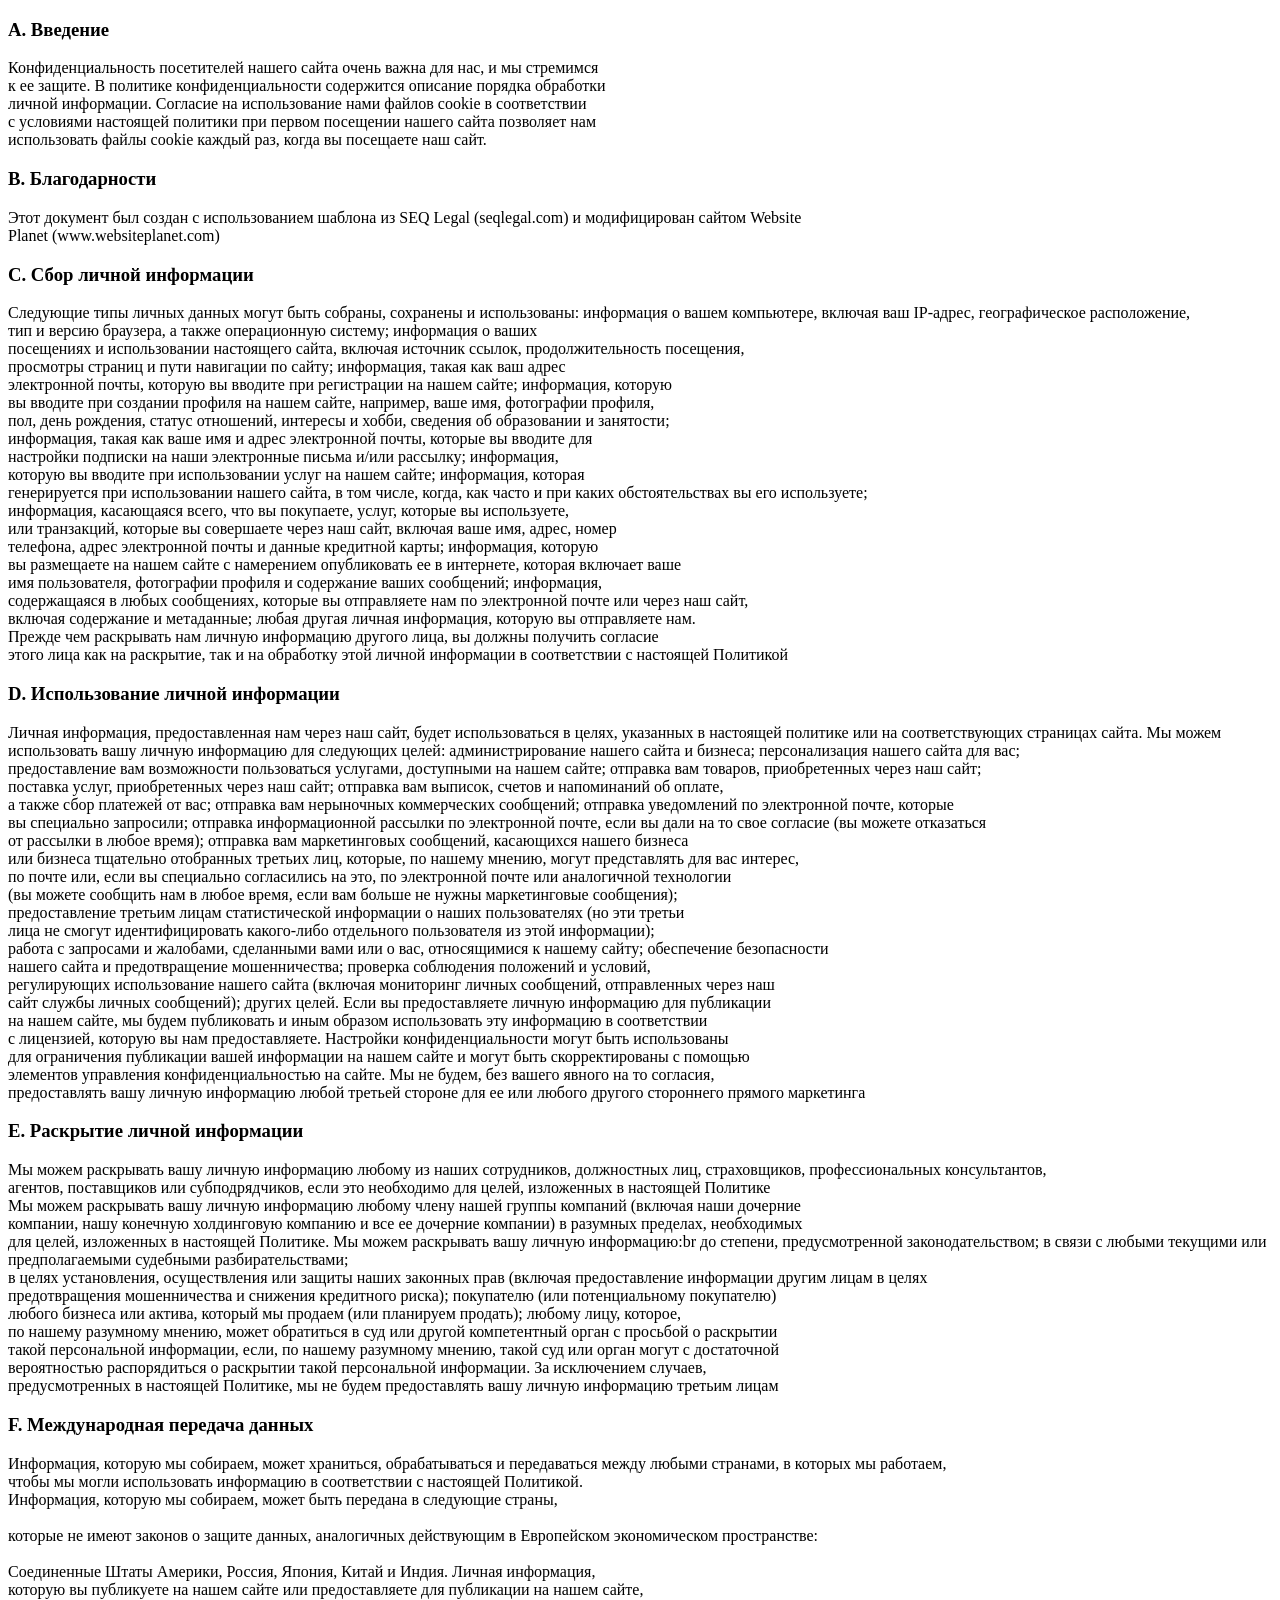
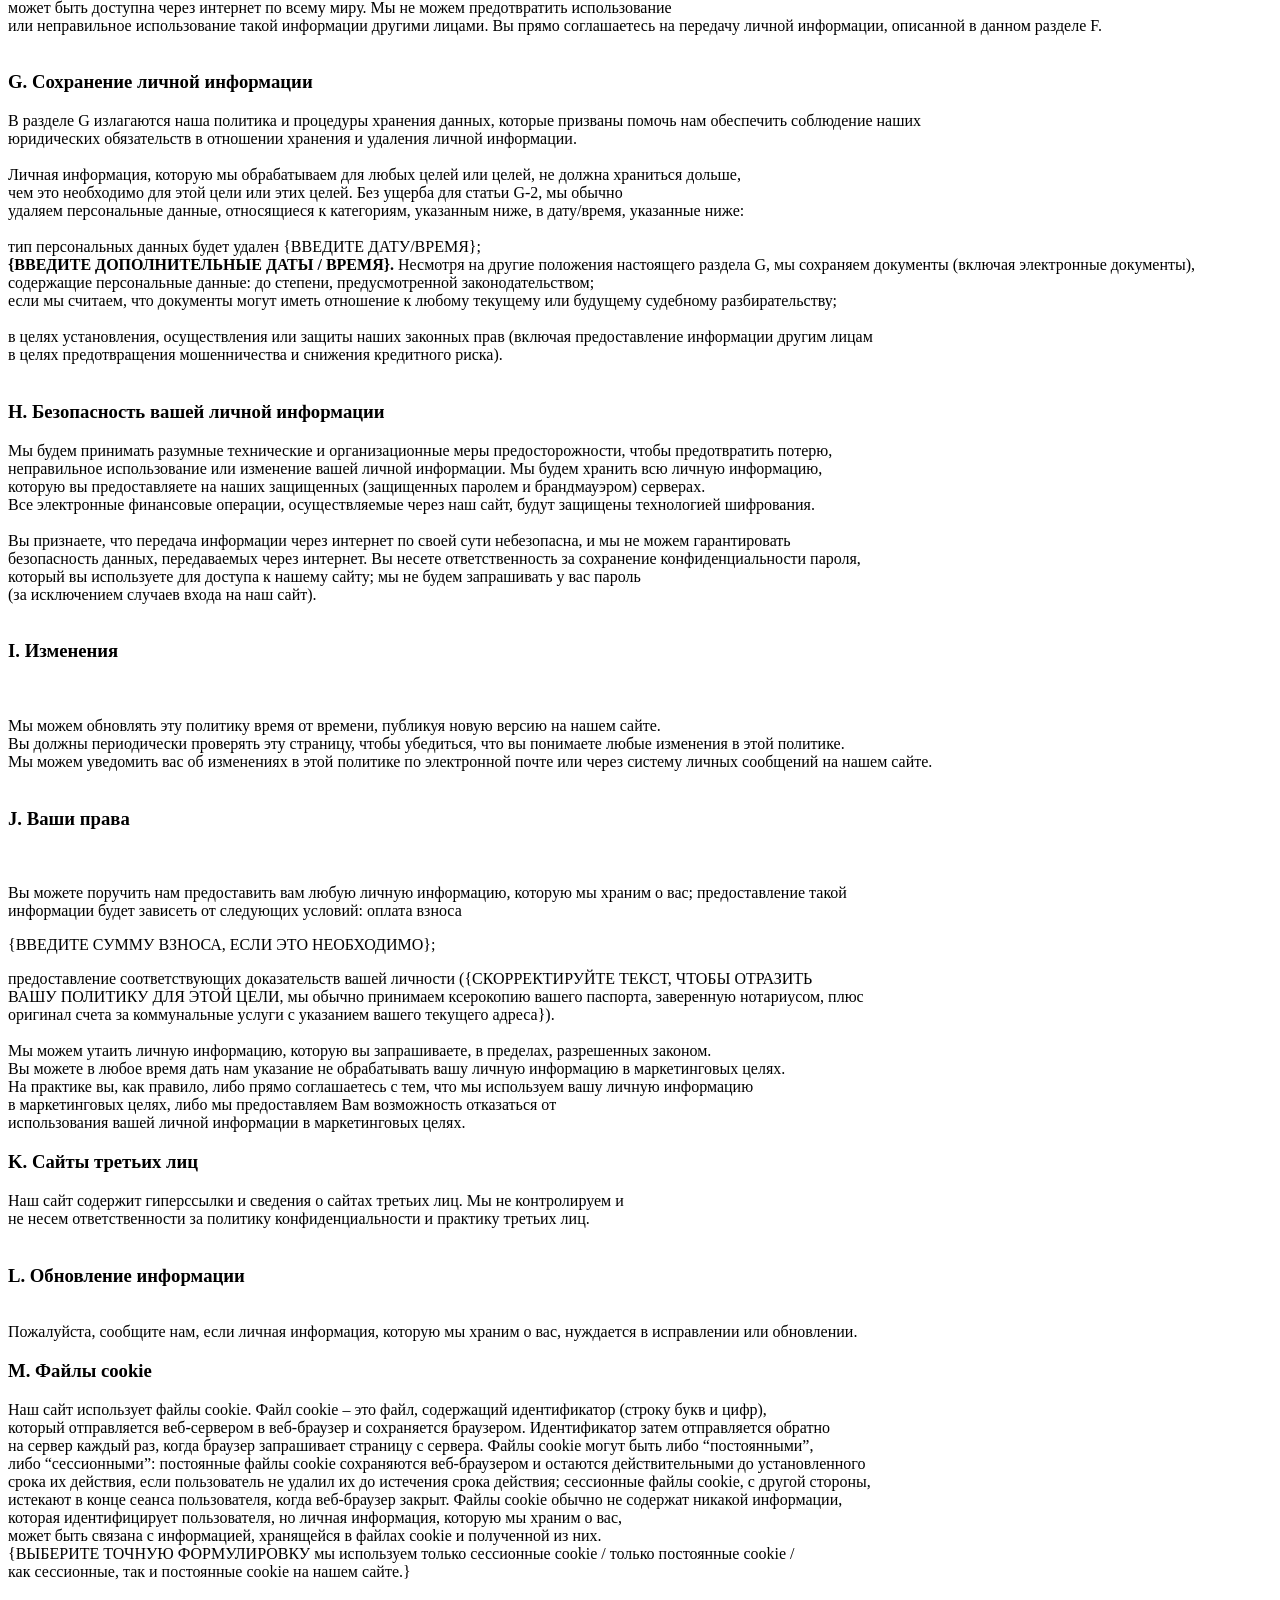
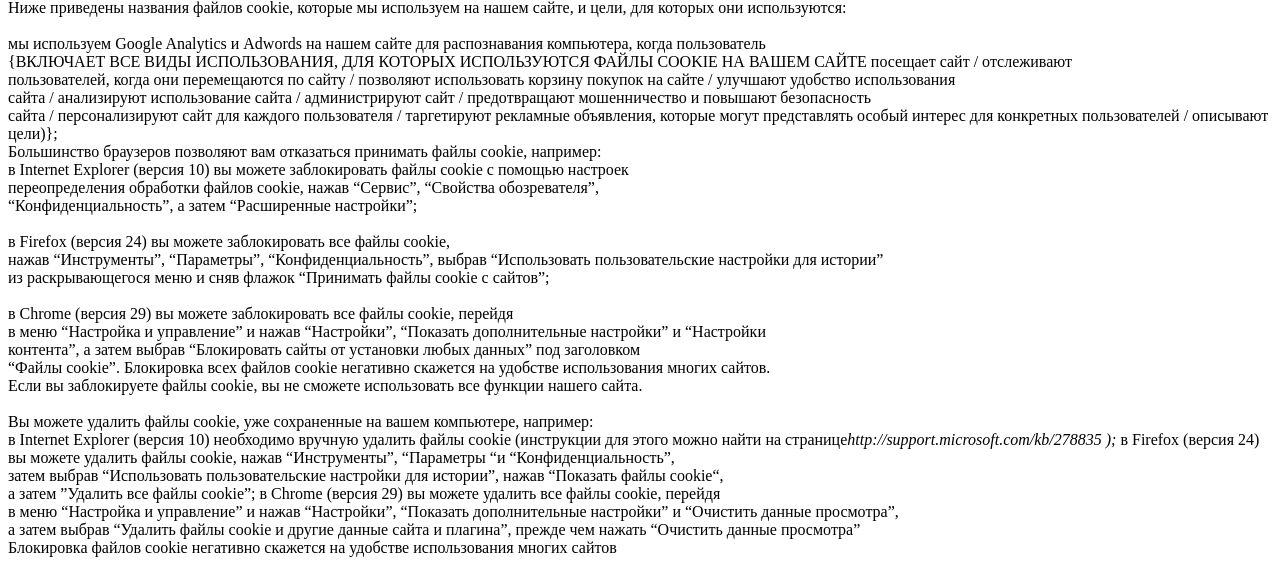
<file: policy.html>
<!DOCTYPE html><html lang="en"><head><meta charset="UTF-8"><meta http-equiv="X-UA-Compatible" content="IE=edge"><meta name="viewport" content="width=device-width,initial-scale=1"><title>Policy</title></head><body><h3>A. Введение</h3>Конфиденциальность посетителей нашего сайта очень важна для нас, и мы стремимся<br>к ее защите. В политике конфиденциальности содержится описание порядка обработки<br>личной информации. Согласие на использование нами файлов cookie в соответствии<br>с условиями настоящей политики при первом посещении нашего сайта позволяет нам<br>использовать файлы cookie каждый раз, когда вы посещаете наш сайт.<h3>B. Благодарности</h3>Этот документ был создан с использованием шаблона из SEQ Legal (seqlegal.com) и модифицирован сайтом Website<br>Planet (www.websiteplanet.com)<h3>C. Сбор личной информации</h3>Следующие типы личных данных могут быть собраны, сохранены и использованы: информация о вашем компьютере, включая ваш IP-адрес, географическое расположение,<br>тип и версию браузера, а также операционную систему; информация о ваших<br>посещениях и использовании настоящего сайта, включая источник ссылок, продолжительность посещения,<br>просмотры страниц и пути навигации по сайту; информация, такая как ваш адрес<br>электронной почты, которую вы вводите при регистрации на нашем сайте; информация, которую<br>вы вводите при создании профиля на нашем сайте, например, ваше имя, фотографии профиля,<br>пол, день рождения, статус отношений, интересы и хобби, сведения об образовании и занятости;<br>информация, такая как ваше имя и адрес электронной почты, которые вы вводите для<br>настройки подписки на наши электронные письма и/или рассылку; информация,<br>которую вы вводите при использовании услуг на нашем сайте; информация, которая<br>генерируется при использовании нашего сайта, в том числе, когда, как часто и при каких обстоятельствах вы его используете;<br>информация, касающаяся всего, что вы покупаете, услуг, которые вы используете,<br>или транзакций, которые вы совершаете через наш сайт, включая ваше имя, адрес, номер<br>телефона, адрес электронной почты и данные кредитной карты; информация, которую<br>вы размещаете на нашем сайте с намерением опубликовать ее в интернете, которая включает ваше<br>имя пользователя, фотографии профиля и содержание ваших сообщений; информация,<br>содержащаяся в любых сообщениях, которые вы отправляете нам по электронной почте или через наш сайт,<br>включая содержание и метаданные; любая другая личная информация, которую вы отправляете нам.<br>Прежде чем раскрывать нам личную информацию другого лица, вы должны получить согласие<br>этого лица как на раскрытие, так и на обработку этой личной информации в соответствии с настоящей Политикой<br><h3>D. Использование личной информации</h3>Личная информация, предоставленная нам через наш сайт, будет использоваться в целях, указанных в настоящей политике или на соответствующих страницах сайта. Мы можем использовать вашу личную информацию для следующих целей: администрирование нашего сайта и бизнеса; персонализация нашего сайта для вас;<br>предоставление вам возможности пользоваться услугами, доступными на нашем сайте; отправка вам товаров, приобретенных через наш сайт;<br>поставка услуг, приобретенных через наш сайт; отправка вам выписок, счетов и напоминаний об оплате,<br>а также сбор платежей от вас; отправка вам нерыночных коммерческих сообщений; отправка уведомлений по электронной почте, которые<br>вы специально запросили; отправка информационной рассылки по электронной почте, если вы дали на то свое согласие (вы можете отказаться<br>от рассылки в любое время); отправка вам маркетинговых сообщений, касающихся нашего бизнеса<br>или бизнеса тщательно отобранных третьих лиц, которые, по нашему мнению, могут представлять для вас интерес,<br>по почте или, если вы специально согласились на это, по электронной почте или аналогичной технологии<br>(вы можете сообщить нам в любое время, если вам больше не нужны маркетинговые сообщения);<br>предоставление третьим лицам статистической информации о наших пользователях (но эти третьи<br>лица не смогут идентифицировать какого-либо отдельного пользователя из этой информации);<br>работа с запросами и жалобами, сделанными вами или о вас, относящимися к нашему сайту; обеспечение безопасности<br>нашего сайта и предотвращение мошенничества; проверка соблюдения положений и условий,<br>регулирующих использование нашего сайта (включая мониторинг личных сообщений, отправленных через наш<br>сайт службы личных сообщений); других целей. Если вы предоставляете личную информацию для публикации<br>на нашем сайте, мы будем публиковать и иным образом использовать эту информацию в соответствии<br>с лицензией, которую вы нам предоставляете. Настройки конфиденциальности могут быть использованы<br>для ограничения публикации вашей информации на нашем сайте и могут быть скорректированы с помощью<br>элементов управления конфиденциальностью на сайте. Мы не будем, без вашего явного на то согласия,<br>предоставлять вашу личную информацию любой третьей стороне для ее или любого другого стороннего прямого маркетинга<br><h3>E. Раскрытие личной информации</h3>Мы можем раскрывать вашу личную информацию любому из наших сотрудников, должностных лиц, страховщиков, профессиональных консультантов,<br>агентов, поставщиков или субподрядчиков, если это необходимо для целей, изложенных в настоящей Политике<br>Мы можем раскрывать вашу личную информацию любому члену нашей группы компаний (включая наши дочерние<br>компании, нашу конечную холдинговую компанию и все ее дочерние компании) в разумных пределах, необходимых<br>для целей, изложенных в настоящей Политике. Мы можем раскрывать вашу личную информацию:br до степени, предусмотренной законодательством; в связи с любыми текущими или предполагаемыми судебными разбирательствами;<br>в целях установления, осуществления или защиты наших законных прав (включая предоставление информации другим лицам в целях<br>предотвращения мошенничества и снижения кредитного риска); покупателю (или потенциальному покупателю)<br>любого бизнеса или актива, который мы продаем (или планируем продать); любому лицу, которое,<br>по нашему разумному мнению, может обратиться в суд или другой компетентный орган с просьбой о раскрытии<br>такой персональной информации, если, по нашему разумному мнению, такой суд или орган могут с достаточной<br>вероятностью распорядиться о раскрытии такой персональной информации. За исключением случаев,<br>предусмотренных в настоящей Политике, мы не будем предоставлять вашу личную информацию третьим лицам<br><h3>F. Международная передача данных</h3>Информация, которую мы собираем, может храниться, обрабатываться и передаваться между любыми странами, в которых мы работаем,<br>чтобы мы могли использовать информацию в соответствии с настоящей Политикой.<br>Информация, которую мы собираем, может быть передана в следующие страны,<br><br>которые не имеют законов о защите данных, аналогичных действующим в Европейском экономическом пространстве:<br><br>Соединенные Штаты Америки, Россия, Япония, Китай и Индия. Личная информация,<br>которую вы публикуете на нашем сайте или предоставляете для публикации на нашем сайте,<br>может быть доступна через интернет по всему миру. Мы не можем предотвратить использование<br>или неправильное использование такой информации другими лицами. Вы прямо соглашаетесь на передачу личной информации, описанной в данном разделе F.<br><br><h3>G. Сохранение личной информации</h3>В разделе G излагаются наша политика и процедуры хранения данных, которые призваны помочь нам обеспечить соблюдение наших<br>юридических обязательств в отношении хранения и удаления личной информации.<br><br>Личная информация, которую мы обрабатываем для любых целей или целей, не должна храниться дольше,<br>чем это необходимо для этой цели или этих целей. Без ущерба для статьи G-2, мы обычно<br>удаляем персональные данные, относящиеся к категориям, указанным ниже, в дату/время, указанные ниже:<br><br>тип персональных данных будет удален {ВВЕДИТЕ ДАТУ/ВРЕМЯ};<br><b>{ВВЕДИТЕ ДОПОЛНИТЕЛЬНЫЕ ДАТЫ / ВРЕМЯ}.</b> Несмотря на другие положения настоящего раздела G, мы сохраняем документы (включая электронные документы),<br>содержащие персональные данные: до степени, предусмотренной законодательством;<br>если мы считаем, что документы могут иметь отношение к любому текущему или будущему судебному разбирательству;<br><br>в целях установления, осуществления или защиты наших законных прав (включая предоставление информации другим лицам<br>в целях предотвращения мошенничества и снижения кредитного риска).<br><br><h3>H. Безопасность вашей личной информации</h3>Мы будем принимать разумные технические и организационные меры предосторожности, чтобы предотвратить потерю,<br>неправильное использование или изменение вашей личной информации. Мы будем хранить всю личную информацию,<br>которую вы предоставляете на наших защищенных (защищенных паролем и брандмауэром) серверах.<br>Все электронные финансовые операции, осуществляемые через наш сайт, будут защищены технологией шифрования.<br><br>Вы признаете, что передача информации через интернет по своей сути небезопасна, и мы не можем гарантировать<br>безопасность данных, передаваемых через интернет. Вы несете ответственность за сохранение конфиденциальности пароля,<br>который вы используете для доступа к нашему сайту; мы не будем запрашивать у вас пароль<br>(за исключением случаев входа на наш сайт).<br><br><h3>I. Изменения</h3><br><br>Мы можем обновлять эту политику время от времени, публикуя новую версию на нашем сайте.<br>Вы должны периодически проверять эту страницу, чтобы убедиться, что вы понимаете любые изменения в этой политике.<br>Мы можем уведомить вас об изменениях в этой политике по электронной почте или через систему личных сообщений на нашем сайте.<br><br><h3>J. Ваши права</h3><br><br>Вы можете поручить нам предоставить вам любую личную информацию, которую мы храним о вас; предоставление такой<br>информации будет зависеть от следующих условий: оплата взноса<br><p>{ВВЕДИТЕ СУММУ ВЗНОСА, ЕСЛИ ЭТО НЕОБХОДИМО};</p>предоставление соответствующих доказательств вашей личности ({СКОРРЕКТИРУЙТЕ ТЕКСТ, ЧТОБЫ ОТРАЗИТЬ<br>ВАШУ ПОЛИТИКУ ДЛЯ ЭТОЙ ЦЕЛИ, мы обычно принимаем ксерокопию вашего паспорта, заверенную нотариусом, плюс<br>оригинал счета за коммунальные услуги с указанием вашего текущего адреса}).<br><br>Мы можем утаить личную информацию, которую вы запрашиваете, в пределах, разрешенных законом.<br>Вы можете в любое время дать нам указание не обрабатывать вашу личную информацию в маркетинговых целях.<br>На практике вы, как правило, либо прямо соглашаетесь с тем, что мы используем вашу личную информацию<br>в маркетинговых целях, либо мы предоставляем Вам возможность отказаться от<br>использования вашей личной информации в маркетинговых целях.<br><h3>K. Сайты третьих лиц</h3>Наш сайт содержит гиперссылки и сведения о сайтах третьих лиц. Мы не контролируем и<br>не несем ответственности за политику конфиденциальности и практику третьих лиц.<br><br><h3>L. Обновление информации</h3><br>Пожалуйста, сообщите нам, если личная информация, которую мы храним о вас, нуждается в исправлении или обновлении.<br><h3>M. Файлы cookie</h3>Наш сайт использует файлы cookie. Файл cookie – это файл, содержащий идентификатор (строку букв и цифр),<br>который отправляется веб-сервером в веб-браузер и сохраняется браузером. Идентификатор затем отправляется обратно<br>на сервер каждый раз, когда браузер запрашивает страницу с сервера. Файлы cookie могут быть либо “постоянными”,<br>либо “сессионными”: постоянные файлы cookie сохраняются веб-браузером и остаются действительными до установленного<br>срока их действия, если пользователь не удалил их до истечения срока действия; сессионные файлы cookie, с другой стороны,<br>истекают в конце сеанса пользователя, когда веб-браузер закрыт. Файлы cookie обычно не содержат никакой информации,<br>которая идентифицирует пользователя, но личная информация, которую мы храним о вас,<br>может быть связана с информацией, хранящейся в файлах cookie и полученной из них.<br>{ВЫБЕРИТЕ ТОЧНУЮ ФОРМУЛИРОВКУ мы используем только сессионные cookie / только постоянные cookie /<br>как сессионные, так и постоянные cookie на нашем сайте.}<br><br>Ниже приведены названия файлов cookie, которые мы используем на нашем сайте, и цели, для которых они используются:<br><br>мы используем Google Analytics и Adwords на нашем сайте для распознавания компьютера, когда пользователь<br>{ВКЛЮЧАЕТ ВСЕ ВИДЫ ИСПОЛЬЗОВАНИЯ, ДЛЯ КОТОРЫХ ИСПОЛЬЗУЮТСЯ ФАЙЛЫ COOKIE НА ВАШЕМ САЙТЕ посещает сайт / отслеживают<br>пользователей, когда они перемещаются по сайту / позволяют использовать корзину покупок на сайте / улучшают удобство использования<br>сайта / анализируют использование сайта / администрируют сайт / предотвращают мошенничество и повышают безопасность<br>сайта / персонализируют сайт для каждого пользователя / таргетируют рекламные объявления, которые могут представлять особый интерес для конкретных пользователей / описывают цели)};<br>Большинство браузеров позволяют вам отказаться принимать файлы cookie, например:<br>в Internet Explorer (версия 10) вы можете заблокировать файлы cookie с помощью настроек<br>переопределения обработки файлов cookie, нажав “Сервис”, “Свойства обозревателя”,<br>“Конфиденциальность”, а затем “Расширенные настройки”;<br><br>в Firefox (версия 24) вы можете заблокировать все файлы cookie,<br>нажав “Инструменты”, “Параметры”, “Конфиденциальность”, выбрав “Использовать пользовательские настройки для истории”<br>из раскрывающегося меню и сняв флажок “Принимать файлы cookie с сайтов”;<br><br>в Chrome (версия 29) вы можете заблокировать все файлы cookie, перейдя<br>в меню “Настройка и управление” и нажав “Настройки”, “Показать дополнительные настройки” и “Настройки<br>контента”, а затем выбрав “Блокировать сайты от установки любых данных” под заголовком<br>“Файлы cookie”. Блокировка всех файлов cookie негативно скажется на удобстве использования многих сайтов.<br>Если вы заблокируете файлы cookie, вы не сможете использовать все функции нашего сайта.<br><br>Вы можете удалить файлы cookie, уже сохраненные на вашем компьютере, например:<br>в Internet Explorer (версия 10) необходимо вручную удалить файлы cookie (инструкции для этого можно найти на странице<i>http://support.microsoft.com/kb/278835 );</i> в Firefox (версия 24) вы можете удалить файлы cookie, нажав “Инструменты”, “Параметры “и “Конфиденциальность”,<br>затем выбрав “Использовать пользовательские настройки для истории”, нажав “Показать файлы cookie“,<br>а затем ”Удалить все файлы cookie”; в Chrome (версия 29) вы можете удалить все файлы cookie, перейдя<br>в меню “Настройка и управление” и нажав “Настройки”, “Показать дополнительные настройки” и “Очистить данные просмотра”,<br>а затем выбрав “Удалить файлы cookie и другие данные сайта и плагина”, прежде чем нажать “Очистить данные просмотра”<br>Блокировка файлов cookie негативно скажется на удобстве использования многих сайтов<br></body></html>
</file>
